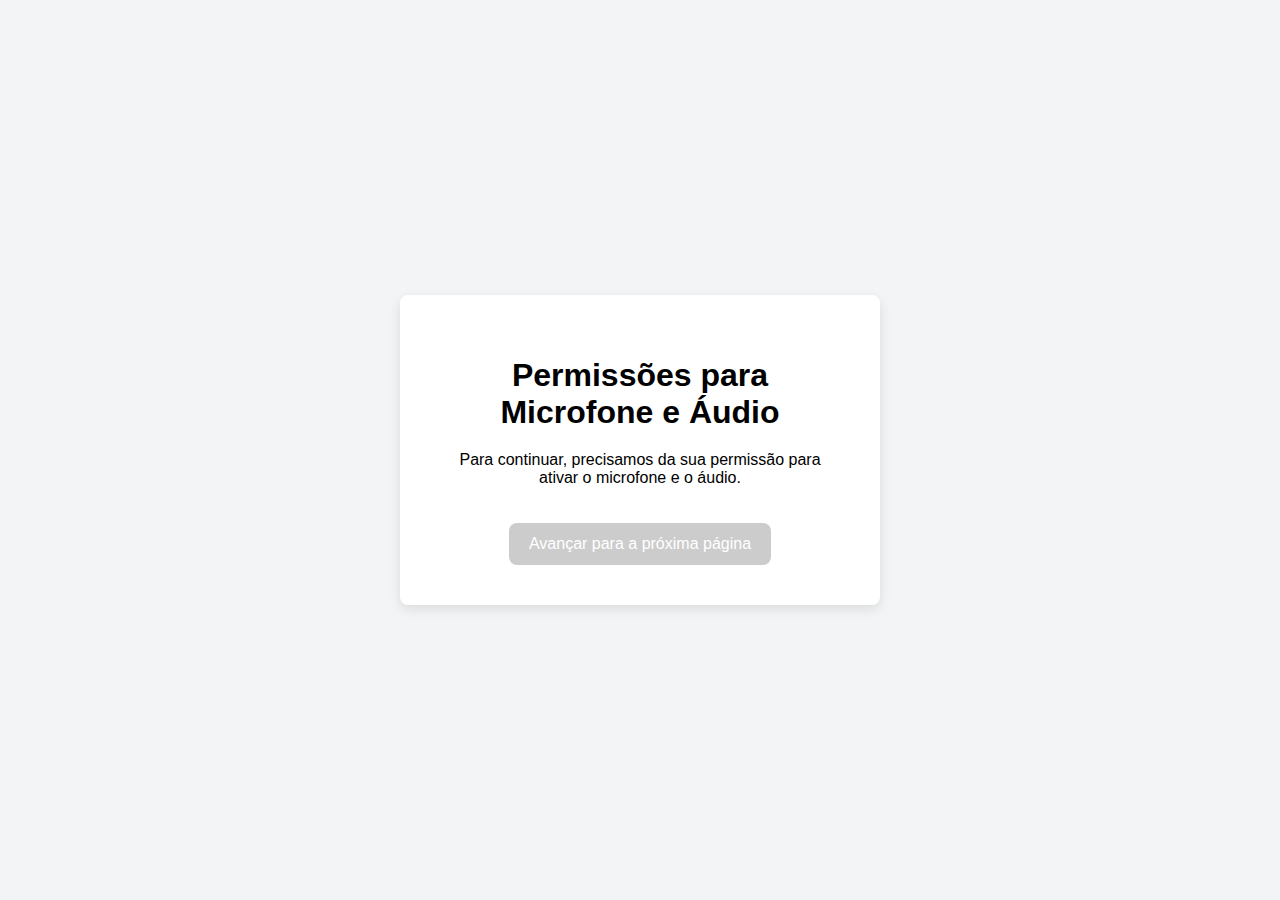
<file: index.html>
<!DOCTYPE html>
<html lang="pt-BR">

<head>
  <meta charset="UTF-8">
  <meta name="viewport" content="width=device-width, initial-scale=1.0">
  <title>Página Inicial - Permissões</title>
  <style>
    body {
      width: 100vw;
      height: 100vh;
      display: flex;
      justify-content: center;
      align-items: center;
      background-color: #f3f4f6;
      font-family: Arial, sans-serif;
      margin: 0;
    }

    .container {
      text-align: center;
      background-color: white;
      padding: 40px;
      border-radius: 8px;
      box-shadow: 0 4px 12px rgba(0, 0, 0, 0.1);
      width: 100%;
      max-width: 400px;
    }

    h1 {
      margin-bottom: 20px;
    }

    button {
      padding: 12px 20px;
      background-color: #4CAF50;
      color: white;
      border: none;
      border-radius: 8px;
      cursor: pointer;
      font-size: 16px;
      margin-top: 20px;
    }

    button:disabled {
      background-color: #ccc;
      cursor: not-allowed;
    }
  </style>
</head>

<body>
  <div class="container">
    <h1>Permissões para Microfone e Áudio</h1>
    <p>Para continuar, precisamos da sua permissão para ativar o microfone e o áudio.</p>
    <button id="startButton" disabled>Avançar para a próxima página</button>
  </div>

  <script>
    // Função para pedir permissão ao usuário
    function requestPermissions() {
      navigator.mediaDevices.getUserMedia({ audio: true })
        .then(() => {
          // Se a permissão for concedida, habilitar o botão
          document.getElementById("startButton").disabled = false;
        })
        .catch((err) => {
          // Se o usuário negar a permissão ou ocorrer erro
          alert("Você precisa permitir o acesso ao microfone para continuar.");
        });
    }

    // Aguardar o carregamento da página e solicitar permissões
    window.onload = () => {
      requestPermissions();
    };

    // Ação para redirecionar o usuário para a próxima página
    document.getElementById("startButton").addEventListener("click", () => {
      window.location.href = "animation_name.html"; // Coloque a URL da próxima página aqui
    });
  </script>
</body>

</html>
</file>
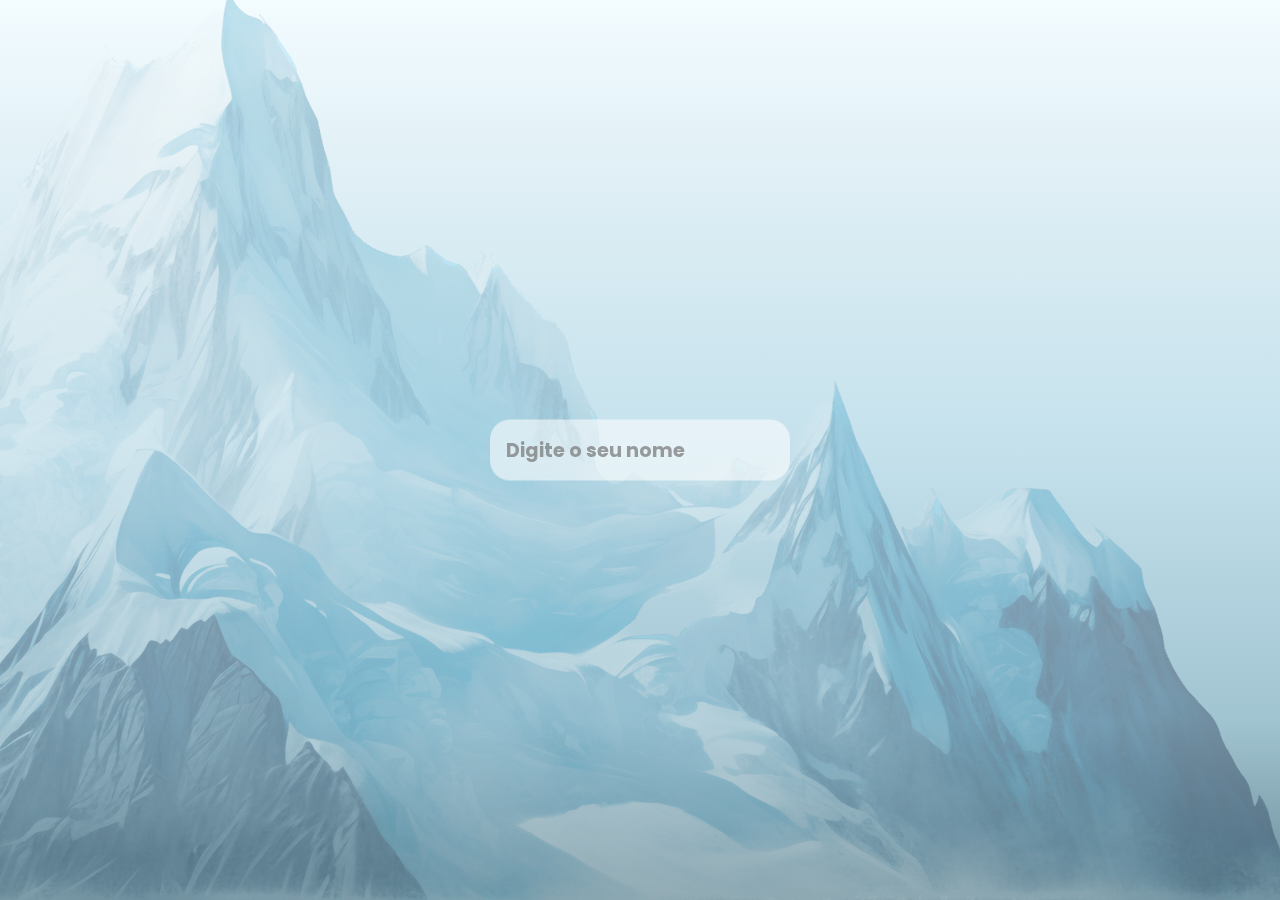
<file: name.html>
<!DOCTYPE html>
<html lang="pt-BR">

<head>
  <meta charset="UTF-8">
  <meta name="viewport" content="width=device-width, initial-scale=1.0">
  <title>Palavras</title>
  <link rel="stylesheet" href="assets/css/fonts.css">
  <link rel="stylesheet" href="assets/css/global.css">
  <style>
    body {
      width: 100vw;
      height: 100vh;
      display: flex;
      flex-direction: column;
      justify-content: center;
      align-items: center;
      justify-items: center;
    }

    .container {
      width: 100%;
      height: 100%;
      background: rgb(108, 141, 153);
      background: -moz-linear-gradient(0deg, rgba(108, 141, 153, 1) 0%, rgba(161, 196, 209, 1) 20%, rgba(196, 225, 236, 1) 50%, rgba(223, 239, 245, 1) 80%, rgba(243, 252, 255, 1) 100%);
      background: -webkit-linear-gradient(0deg, rgba(108, 141, 153, 1) 0%, rgba(161, 196, 209, 1) 20%, rgba(196, 225, 236, 1) 50%, rgba(223, 239, 245, 1) 80%, rgba(243, 252, 255, 1) 100%);
      background: linear-gradient(0deg, rgba(108, 141, 153, 1) 0%, rgba(161, 196, 209, 1) 20%, rgba(196, 225, 236, 1) 50%, rgba(223, 239, 245, 1) 80%, rgba(243, 252, 255, 1) 100%);
      filter: progid:DXImageTransform.Microsoft.gradient(startColorstr="#6c8d99", endColorstr="#f3fcff", GradientType=1);
      overflow: hidden;
      position: relative;
    }

    .container .ice_mountain {
      opacity: 0.3;
      position: absolute;
      bottom: -15px;
      right: -20px;
    }

    form {
      position: absolute;
      left: 50%;
      top: 50%;
      transform: translate(-50%, -50%);
      width: 100vw;
      max-width: 300px;
      z-index: 2000;
    }

    form input {
      width: 100%;
      padding: 1rem;
      background-color: #FFFFFF90;
      border-radius: 20px;
      font-size: 1.2rem;
      font-weight: 700;
      color: #414141CC;
    }

    form input::placeholder {
      opacity: 0.7;
    }
  </style>
</head>

<body>
  <snow-overlay count="70" scale="1.5"></snow-overlay>
  <div class="container">
    <img class="ice_mountain" src="assets/media/image/ice_mountain.png" alt="Montanha de gelo">
    <form id="insertName">
      <input type="text" name="username" id="username" placeholder="Digite o seu nome" autofocus>
    </form>
  </div>

  <script src="assets/js/snowflakes.js"></script>
  <script>
    const form = document.querySelector("#insertName");
    form.addEventListener("submit", (event) => {
      event.preventDefault()
      const username = document.querySelector("input[name='username']").value.trim();
      window.localStorage.setItem("username", username);
      window.location.href = "task.html";
    });
  </script>
</body>

</html>
</file>
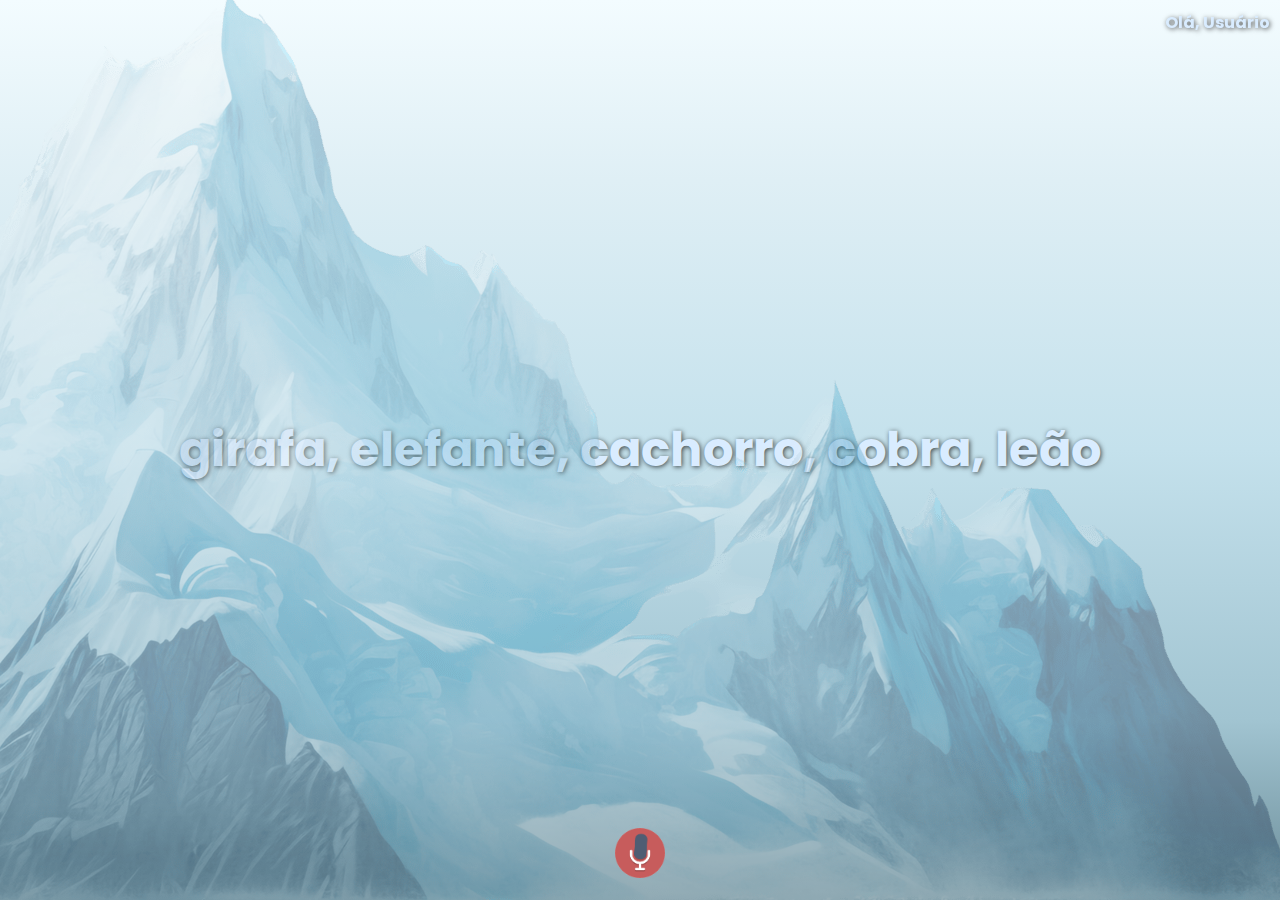
<file: task.html>
<!DOCTYPE html>
<html lang="pt-BR">

<head>
  <meta charset="UTF-8">
  <meta name="viewport" content="width=device-width, initial-scale=1.0">
  <title>Palavras</title>
  <link rel="stylesheet" href="assets/css/fonts.css">
  <link rel="stylesheet" href="assets/css/global.css">
  <style>
    body {
      width: 100vw;
      height: 100vh;
      display: flex;
      flex-direction: column;
      justify-content: center;
      align-items: center;
      justify-items: center;
    }

    .container {
      width: 100%;
      height: 100%;
      background: rgb(108, 141, 153);
      background: -moz-linear-gradient(0deg, rgba(108, 141, 153, 1) 0%, rgba(161, 196, 209, 1) 20%, rgba(196, 225, 236, 1) 50%, rgba(223, 239, 245, 1) 80%, rgba(243, 252, 255, 1) 100%);
      background: -webkit-linear-gradient(0deg, rgba(108, 141, 153, 1) 0%, rgba(161, 196, 209, 1) 20%, rgba(196, 225, 236, 1) 50%, rgba(223, 239, 245, 1) 80%, rgba(243, 252, 255, 1) 100%);
      background: linear-gradient(0deg, rgba(108, 141, 153, 1) 0%, rgba(161, 196, 209, 1) 20%, rgba(196, 225, 236, 1) 50%, rgba(223, 239, 245, 1) 80%, rgba(243, 252, 255, 1) 100%);
      filter: progid:DXImageTransform.Microsoft.gradient(startColorstr="#6c8d99", endColorstr="#f3fcff", GradientType=1);
      overflow: hidden;
      position: relative;
      display: flex;
      flex-direction: column;
      justify-content: center;
      align-items: center;
      justify-items: center;
    }

    .container .ice_mountain {
      opacity: 0.3;
      position: absolute;
      bottom: -15px;
      right: -20px;
    }

    .username {
      position: fixed;
      right: 10px;
      top: 10px;
      z-index: 2000;
    }

    .username p {
      font-weight: bold;
      text-shadow: 1px 1px 5px rgba(0, 0, 0, 0.7);
      color: #d9ecff;
      border-radius: 10px;
    }

    .words {
      font-weight: bold;
      text-shadow: 1px 1px 5px rgba(0, 0, 0, 0.7);
      color: #d9ecff;
      border-radius: 10px;
      font-size: 3rem;
      text-align: center;
    }

    .recording {
      position: fixed;
      left: 50%;
      transform: translateX(-50%);
      bottom: 15px;
      text-align: center;
    }

    .recording img {
      max-width: 50px;
    }
  </style>
</head>

<body>
  <div class="username"></div>

  <div class="container">
    <img class="ice_mountain" src="assets/media/image/ice_mountain.png" alt="Montanha de gelo">
    <div class="words"></div>
  </div>

  <div class="recording">
    <img src="assets/media/image/recording.gif" alt="Icone de um microfone indicando que está gravando o audio">
  </div>

  <script src="assets/js/repository.js"></script>
  <script>
    const db = new IndexedDBRepository("audios", 1);
    async function dbInit() {
      db.init(["tracks"])
    }
    dbInit();

    const username = window.localStorage.getItem("username") ?? "Usuário";
    const usernameWrapper = document.querySelector(".username");
    usernameWrapper.insertAdjacentHTML("beforeend", `<p>Olá, ${username}</p>`);

    const wordsArray = ["gato", "cachorro", "pássaro", "elefante", "leão", "girafa", "peixe", "tigre", "urso", "cobra", "lagarto", "leopardo", "foca"];
    const wordsDiv = document.querySelector(".words");
    function showRandomWords() {
      let shuffled = wordsArray.sort(() => 0.5 - Math.random()).slice(0, 5);
      wordsDiv.innerHTML = shuffled.join(", ");
    }
    showRandomWords();

    async function saveAudio(blob) {
      await db.init(["tracks"]);
      await db.add("tracks", blob);
    }

    async function downloadAudio(blob) {
      const url = URL.createObjectURL(blob);
      const a = document.createElement("a");
      a.href = url;
      a.download = `${uniqid("audio_")}.mp3`;
      a.click();
      URL.revokeObjectURL(url);
    }

    function uniqid(prefix = "") {
      const timestamp = Date.now().toString(36);
      const randomPart = Math.random().toString(36).substr(2, 6);
      return prefix + timestamp + randomPart;
    }

    let mediaRecorder;
    let audioChunks = [];
    async function record() {
      const stream = await navigator.mediaDevices.getUserMedia({ audio: true });
      mediaRecorder = new MediaRecorder(stream);
      audioChunks = [];

      mediaRecorder.ondataavailable = event => { audioChunks.push(event.data); };

      mediaRecorder.onstop = async () => {
        const audioBlob = new Blob(audioChunks, { type: "audio/mp3" });
        // await saveAudio(audioBlob);
        await downloadAudio(audioBlob);
        setTimeout(() => {
          window.location.href = "index.html";
        }, 500);
      };

      mediaRecorder.start();

      setTimeout(() => {
        mediaRecorder.stop();
      }, 8000);

    }
    record();
  </script>
</body>

</html>
</file>
<file: assets/css/fonts.css>
@font-face {
  font-family: "Poppins";
  src: url("fonts/Poppins-Light.ttf") format("truetype");
  font-weight: 300;
  font-style: normal;
}

@font-face {
  font-family: "Poppins";
  src: url("fonts/Poppins-Regular.ttf") format("truetype");
  font-weight: 400;
  font-style: normal;
}

@font-face {
  font-family: "Poppins";
  src: url("fonts/Poppins-Bold.ttf") format("truetype");
  font-weight: 700;
  font-style: normal;
}

* {
  font-family: "Poppins", sans-serif;
}
</file>
<file: assets/css/global.css>
* {
  padding: 0;
  margin: 0;
  border: none;
  box-sizing: border-box;
  outline: none;
  text-decoration: none;
  list-style: none;
}
</file>
